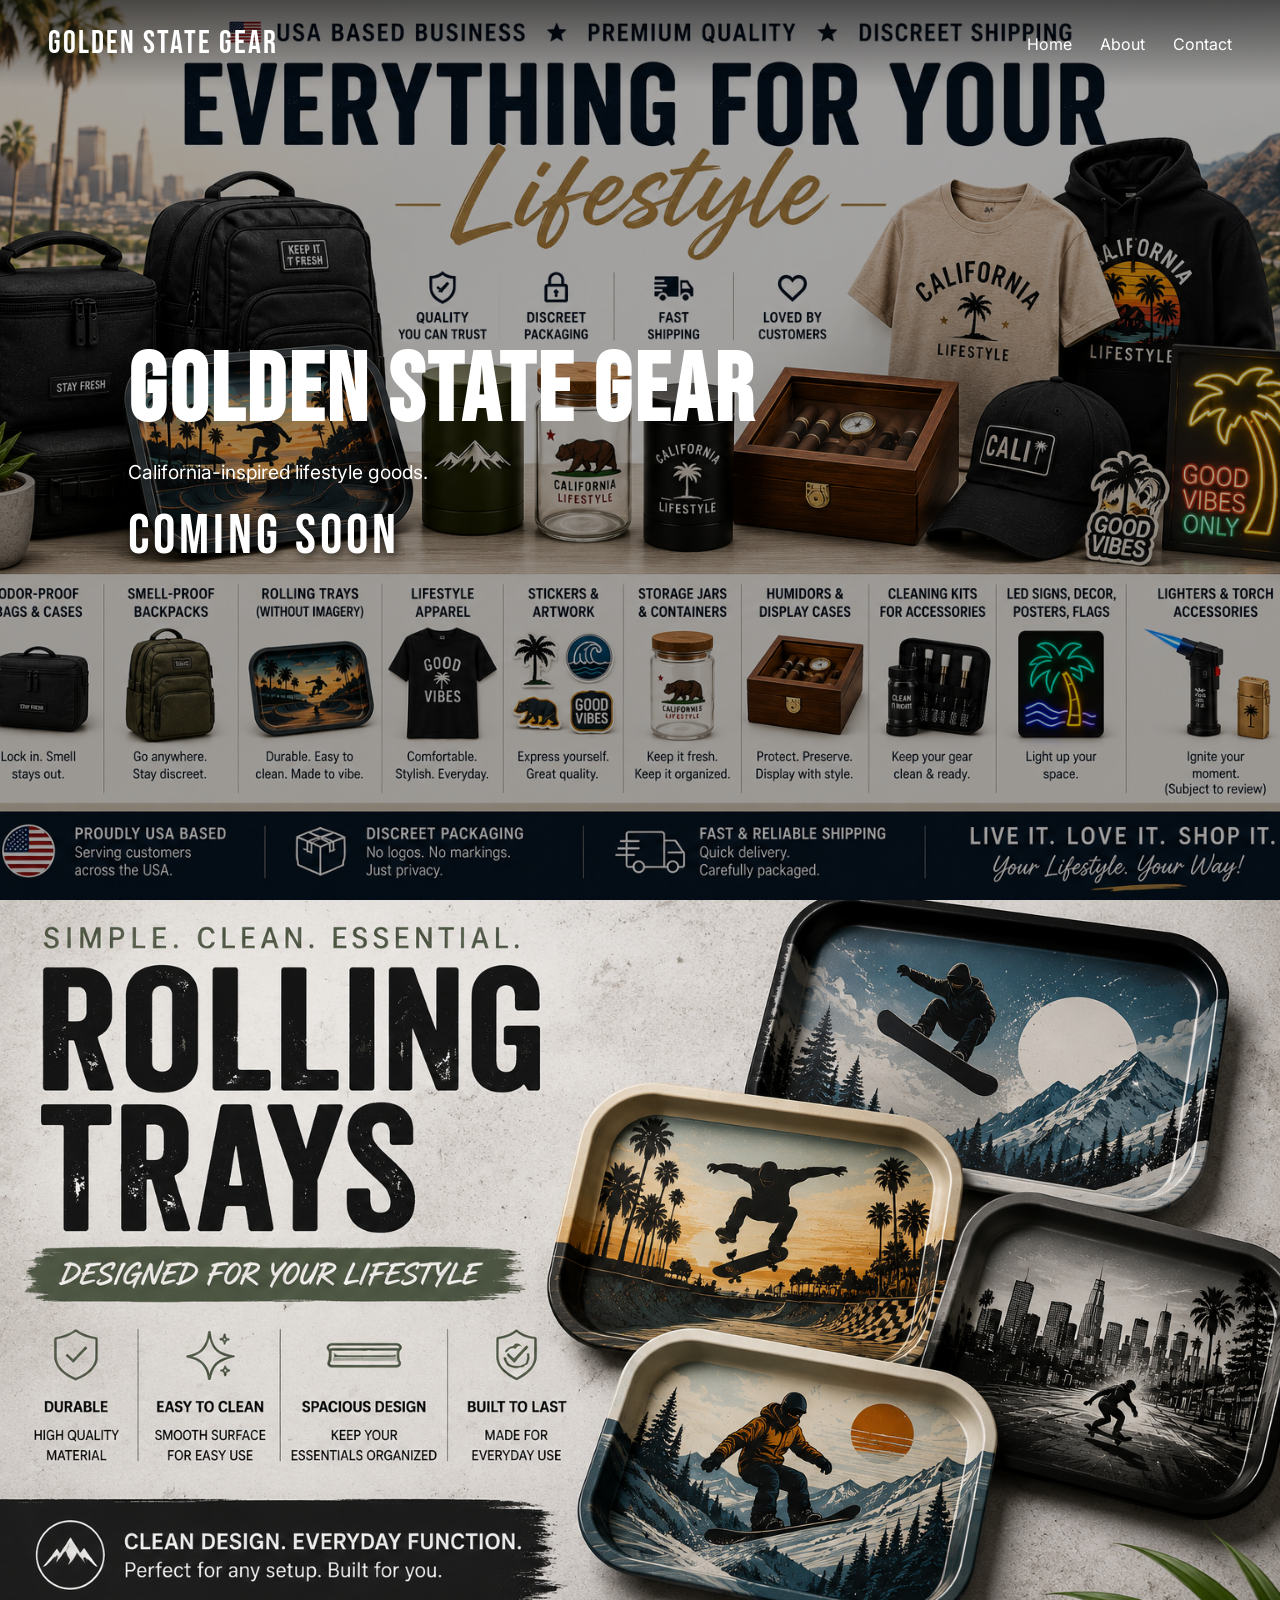
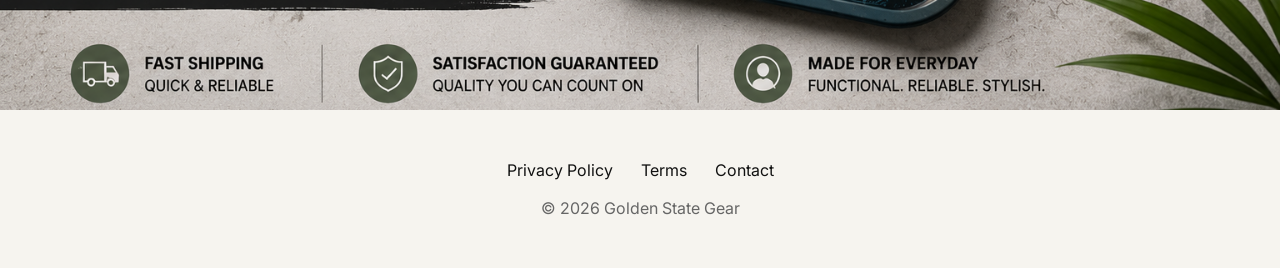
<file: index.html>
<!DOCTYPE html>
<html lang="en">
<head>
<meta charset="UTF-8">
<meta name="viewport" content="width=device-width, initial-scale=1.0">
<title>Golden State Gear</title>
<link rel="preconnect" href="https://fonts.googleapis.com">
<link rel="preconnect" href="https://fonts.gstatic.com" crossorigin>
<link href="https://fonts.googleapis.com/css2?family=Bebas+Neue&family=Inter:wght@300;400;600&display=swap" rel="stylesheet">
<link rel="stylesheet" href="style.css">
</head>
<body>

<nav>
<div class="brand">Golden State Gear</div>
<div class="links">
<a href="index.html">Home</a>
<a href="about.html">About</a>
<a href="contact.html">Contact</a>
</div>
</nav>

<section class="hero">
<div class="overlay">
<h1>Golden State Gear</h1>
<p>California-inspired lifestyle goods.</p>
<div class="coming-soon">COMING SOON</div>
</div>
</section>

<section class="banner"></section>

<footer>
<div>
<a href="privacy.html">Privacy Policy</a>
<a href="terms.html">Terms</a>
<a href="contact.html">Contact</a>
</div>
<p>© 2026 Golden State Gear</p>
</footer>

</body>
</html>
</file>
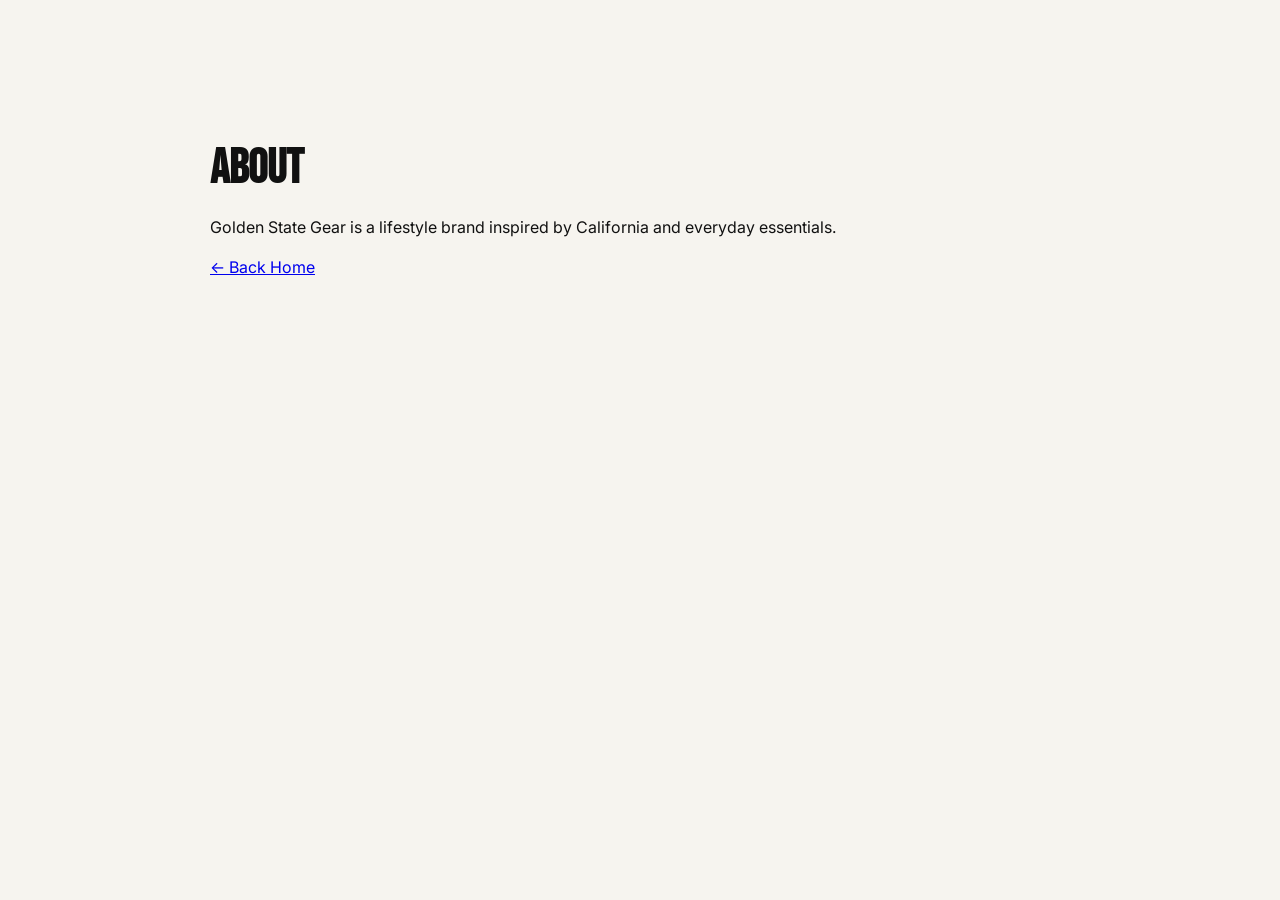
<file: about.html>
<!DOCTYPE html><html><head><meta charset='UTF-8'>
<meta name='viewport' content='width=device-width,initial-scale=1'>
<link href="https://fonts.googleapis.com/css2?family=Bebas+Neue&family=Inter:wght@300;400;600&display=swap" rel="stylesheet">
<link rel='stylesheet' href='style.css'><title>about.html</title></head>
<body><div class='page'><h1>About</h1><p>Golden State Gear is a lifestyle brand inspired by California and everyday essentials.</p><p><br><a href='index.html'>← Back Home</a></p></div></body></html>
</file>
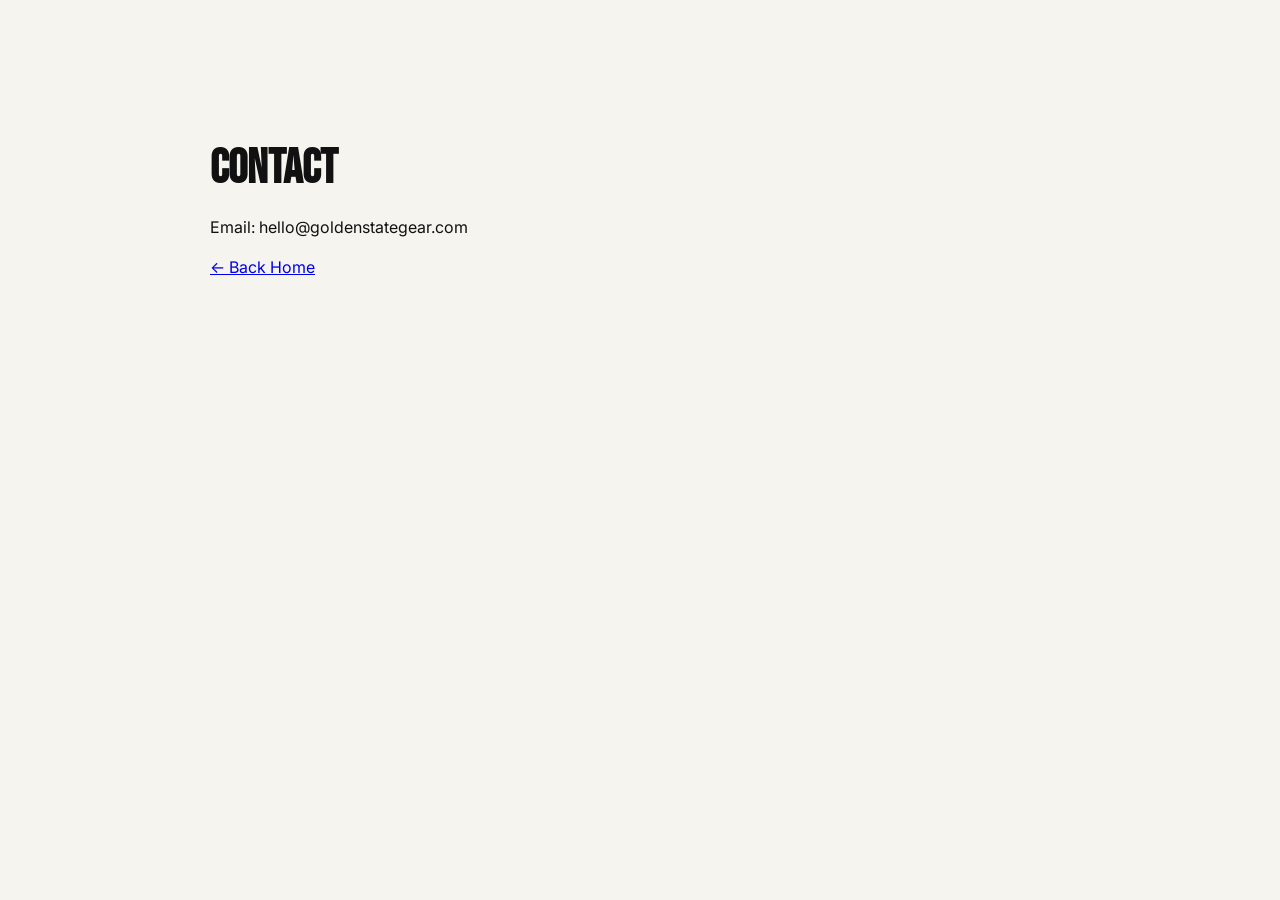
<file: contact.html>
<!DOCTYPE html><html><head><meta charset='UTF-8'>
<meta name='viewport' content='width=device-width,initial-scale=1'>
<link href="https://fonts.googleapis.com/css2?family=Bebas+Neue&family=Inter:wght@300;400;600&display=swap" rel="stylesheet">
<link rel='stylesheet' href='style.css'><title>contact.html</title></head>
<body><div class='page'><h1>Contact</h1><p>Email: hello@goldenstategear.com</p><p><br><a href='index.html'>← Back Home</a></p></div></body></html>
</file>
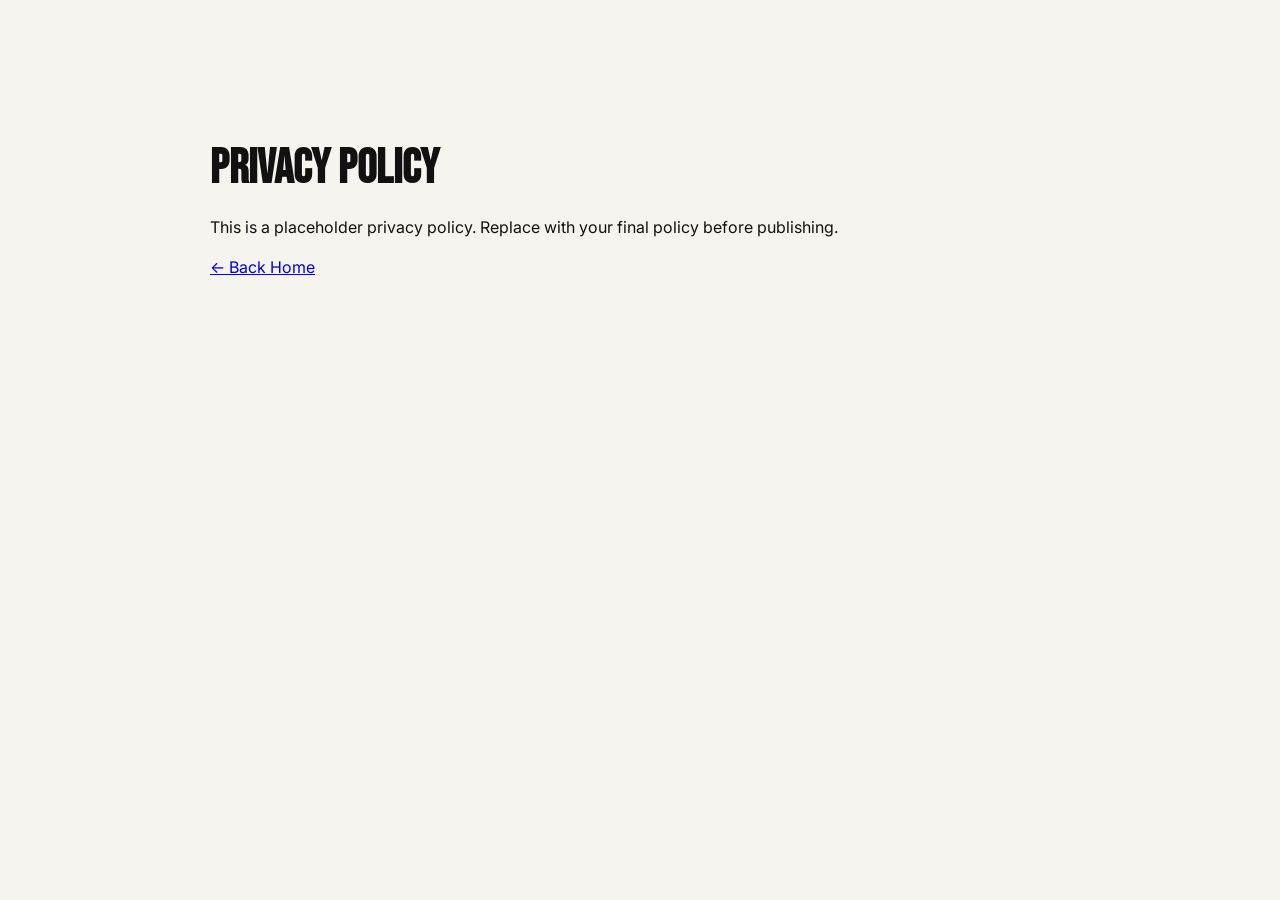
<file: privacy.html>
<!DOCTYPE html><html><head><meta charset='UTF-8'>
<meta name='viewport' content='width=device-width,initial-scale=1'>
<link href="https://fonts.googleapis.com/css2?family=Bebas+Neue&family=Inter:wght@300;400;600&display=swap" rel="stylesheet">
<link rel='stylesheet' href='style.css'><title>privacy.html</title></head>
<body><div class='page'><h1>Privacy Policy</h1><p>This is a placeholder privacy policy. Replace with your final policy before publishing.</p><p><br><a href='index.html'>← Back Home</a></p></div></body></html>
</file>
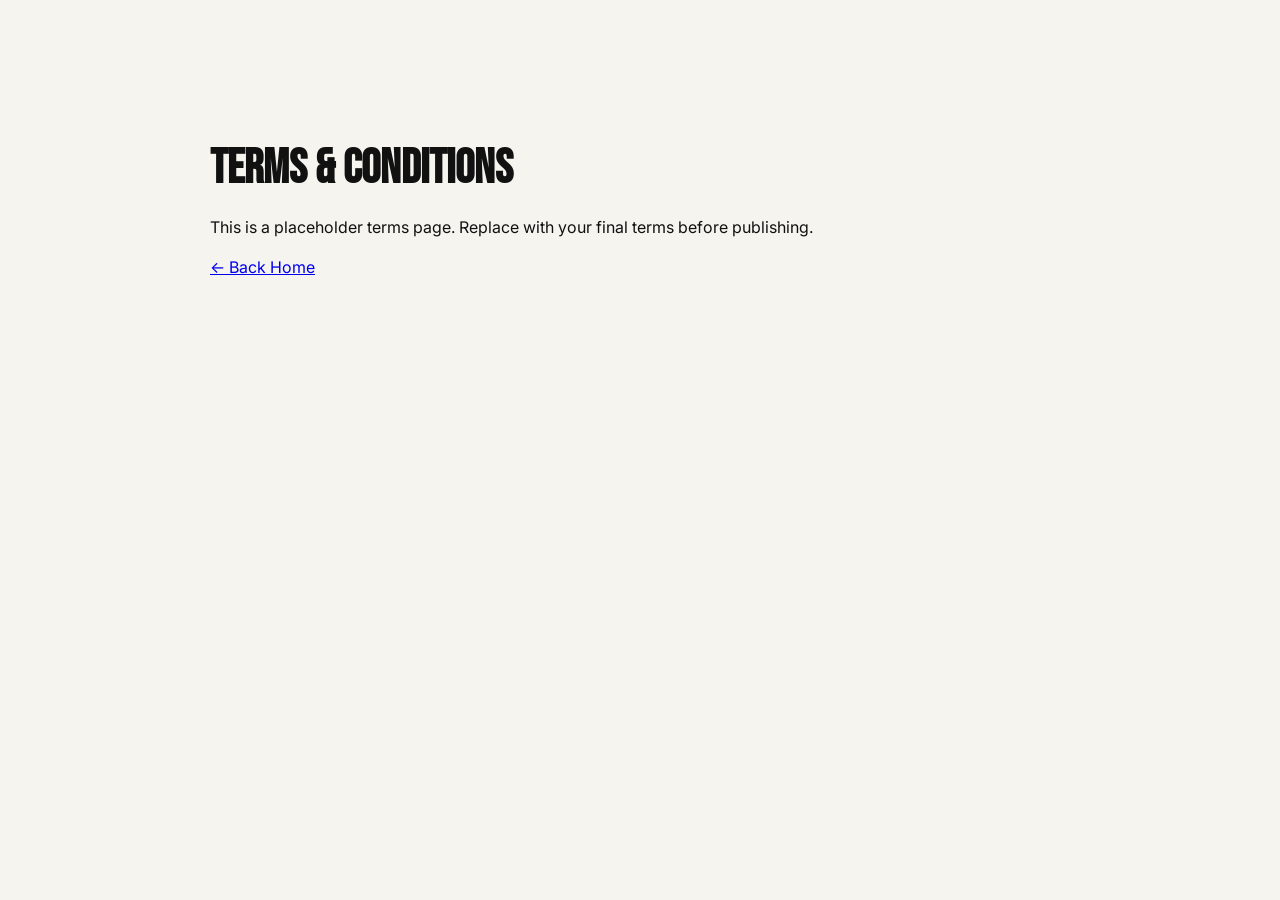
<file: terms.html>
<!DOCTYPE html><html><head><meta charset='UTF-8'>
<meta name='viewport' content='width=device-width,initial-scale=1'>
<link href="https://fonts.googleapis.com/css2?family=Bebas+Neue&family=Inter:wght@300;400;600&display=swap" rel="stylesheet">
<link rel='stylesheet' href='style.css'><title>terms.html</title></head>
<body><div class='page'><h1>Terms & Conditions</h1><p>This is a placeholder terms page. Replace with your final terms before publishing.</p><p><br><a href='index.html'>← Back Home</a></p></div></body></html>
</file>
<file: style.css>
*{margin:0;padding:0;box-sizing:border-box}
body{font-family:Inter,sans-serif;background:#f6f4ef;color:#111}
nav{position:fixed;top:0;left:0;width:100%;display:flex;justify-content:space-between;align-items:center;padding:24px 48px;z-index:10;background:linear-gradient(to bottom,rgba(0,0,0,.55),transparent)}
.brand{font-family:'Bebas Neue';font-size:2rem;color:#fff;letter-spacing:2px}
.links a{color:#fff;text-decoration:none;margin-left:24px}
.hero{height:100vh;background:url('images/hero.png') center/cover no-repeat;display:flex;align-items:center}
.overlay{background:rgba(0,0,0,.35);width:100%;height:100%;display:flex;flex-direction:column;justify-content:center;padding-left:10%;color:#fff}
.overlay h1{font-family:'Bebas Neue';font-size:6rem;letter-spacing:3px}
.overlay p{font-size:1.2rem;margin-top:10px}

.coming-soon{
font-family:'Bebas Neue',sans-serif;
font-size:3.5rem;
font-weight:400;
letter-spacing:4px;
line-height:1;
margin-top:25px;
color:#fff;
text-shadow:2px 2px 8px rgba(0,0,0,.7);
}

.banner{height:90vh;background:url('images/banner.png') center/cover no-repeat}
footer{padding:50px 20px;text-align:center}
footer a{text-decoration:none;color:#111;margin:0 12px}
footer p{margin-top:18px;color:#666}
.page{max-width:900px;margin:120px auto;padding:20px}
.page h1{font-family:'Bebas Neue';font-size:3rem;margin-bottom:20px}

@media(max-width:768px){
nav{padding:18px}
.links a{margin-left:12px;font-size:.9rem}
.overlay{padding:30px}
.overlay h1{font-size:3.5rem}
.coming-soon{
font-size:2.5rem;
letter-spacing:3px;
}
.banner{height:60vh}
}
</file>
